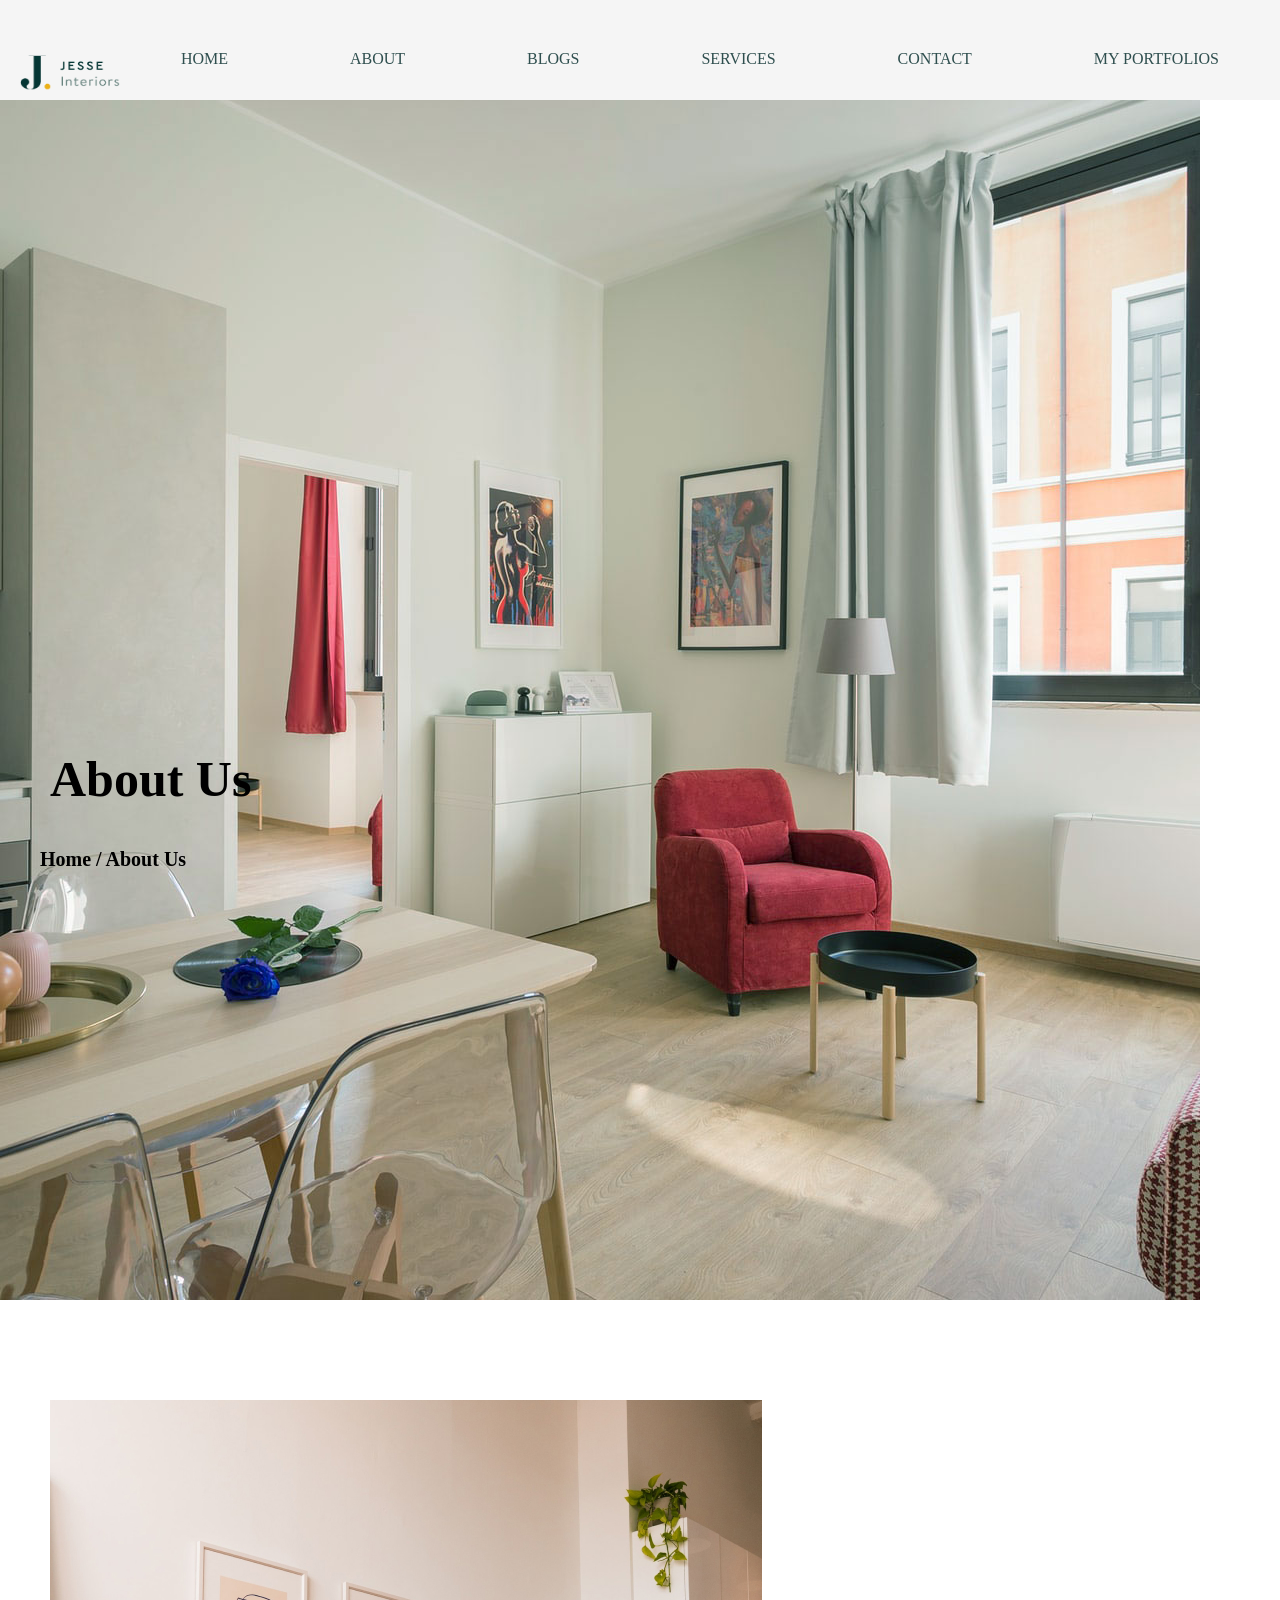
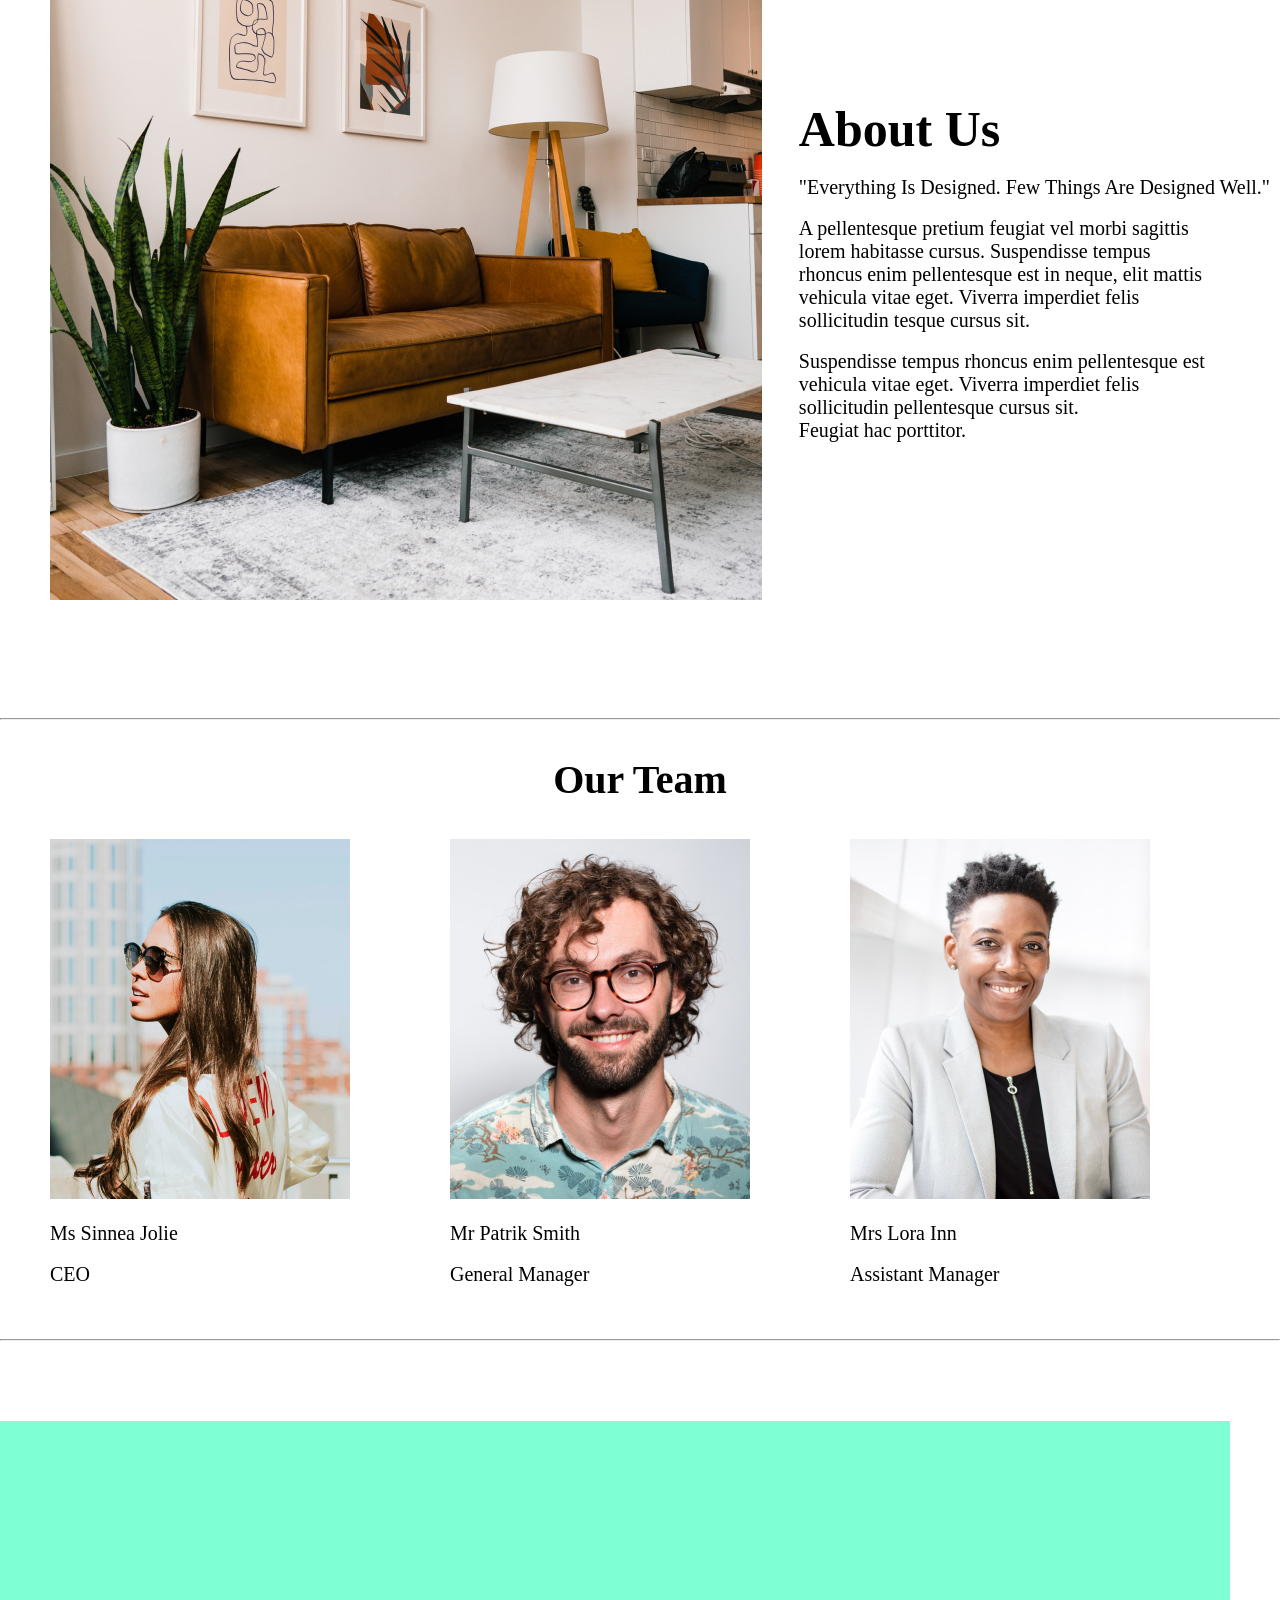
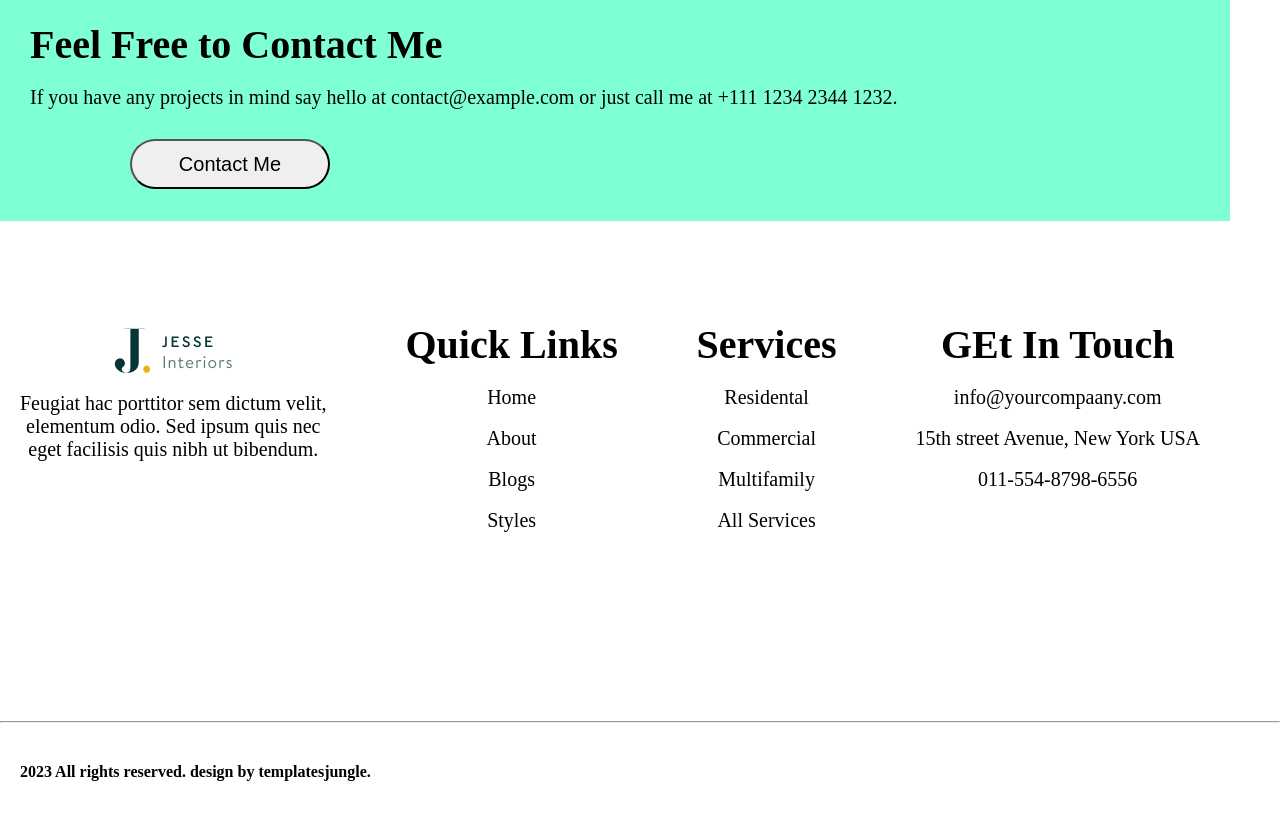
<file: About.html>
<!DOCTYPE html>
<html lang="en">
  <head>
    <meta charset="UTF-8" />
    <meta name="viewport" content="width=device-width, initial-scale=1.0" />
    <title>About</title>
    <link rel="stylesheet" href="styles.css" />
  </head>
  <body>
    <header>
      <div class="content1">
        <img src="./images/interior-logo.png" alt="" />
        <ul>
          <li><a href="Home.html">HOME</a></li>
          <li><a href="About.html">ABOUT</a></li>
          <li><a href="Blogs.html">BLOGS</a></li>
          <li><a href="services.html">SERVICES</a></li>
          <li><a href="contact.html">CONTACT</a></li>
          <li><a href="Home.html">MY PORTFOLIOS</a></li>
        </ul>
      </div>
    </header>
    <section>
      <div class="content5">
        <h1>About Us</h1>
        <h4>Home / About Us</h4>
      </div>
      <div class="content6">
        <img src="./images/about 2.jpg" alt="" />
        <ul>
          <h2>About Us</h2>
          <br />
          <li>"Everything Is Designed. Few Things Are Designed Well."</li>
          <br />
          <li>
            A pellentesque pretium feugiat vel morbi sagittis <br />lorem
            habitasse cursus. Suspendisse tempus <br />
            rhoncus enim pellentesque est in neque, elit mattis <br />
            vehicula vitae eget. Viverra imperdiet felis <br />
            sollicitudin tesque cursus sit.
          </li>
          <br />

          <li>
            Suspendisse tempus rhoncus enim pellentesque est <br />
            vehicula vitae eget. Viverra imperdiet felis <br />
            sollicitudin pellentesque cursus sit. <br />
            Feugiat hac porttitor.
          </li>
        </ul>
      </div>
      <br />
      <hr />
      <br />
      <br />
      <h1 class="head1">Our Team</h1>
      <br /><br />
      <div class="content7">
        <ul>
          <li><img src="./images/team-member1.jpg" alt="" /></li>
          <br />
          <li>Ms Sinnea Jolie</li>
          <br />
          <li>CEO</li>
          <br />
        </ul>
        <ul>
          <li><img src="./images/team-member2.jpg" alt="" /></li>
          <br />
          <li>Mr Patrik Smith</li>
          <br />
          <li>General Manager</li>
          <br />
        </ul>
        <ul>
          <li><img src="./images/team-member3.jpg" alt="" /></li>
          <br />
          <li>Mrs Lora Inn</li>
          <br />
          <li>Assistant Manager</li>
          <br />
        </ul>
      </div>
      <hr />
      <div class="content8">
        <h1>Feel Free to Contact Me</h1>
        <br />
        <p>
          If you have any projects in mind say hello at contact@example.com or
          just call me at +111 1234 2344 1232.
        </p>
        <button>
          <a href="https://demo.templatesjungle.com/jesse/about.html#"
            >Contact Me</a
          >
        </button>
      </div>
    </section>

    <footer>
      <div class="content4">
        <ul>
          <li><img src="./images/interior-logo.png" alt="" /></li>
          <li>
            <p>
              Feugiat hac porttitor sem dictum velit,<br />
              elementum odio. Sed ipsum quis nec <br />
              eget facilisis quis nibh ut bibendum.
            </p>
          </li>
        </ul>
        <ul>
          <h2>Quick Links</h2>
          <br />
          <li><a href="Home.html">Home</a></li>
          <br />
          <li><a href="About.html">About</a></li>
          <br />
          <li><a href="Blogs.html">Blogs</a></li>
          <br />
          <li><a href="Home.html">Styles</a></li>
          <br />
        </ul>
        <ul>
          <h2>Services</h2>
          <br />
          <li><a href="Home.html">Residental</a></li>
          <br />
          <li><a href="Home.html">Commercial</a></li>
          <br />
          <li><a href="Home.html">Multifamily</a></li>
          <br />
          <li><a href="Home.html">All Services</a></li>
          <br />
        </ul>
        <ul>
          <h2>GEt In Touch</h2>
          <br />
          <li>info@yourcompaany.com</li>
          <br />
          <li>15th street Avenue, New York USA</li>
          <br />
          <li>011-554-8798-6556</li>
          <br />
        </ul>
      </div>
      <hr />
      <h4>2023 All rights reserved. design by templatesjungle.</h4>
    </footer>
  </body>
</html>
</file>
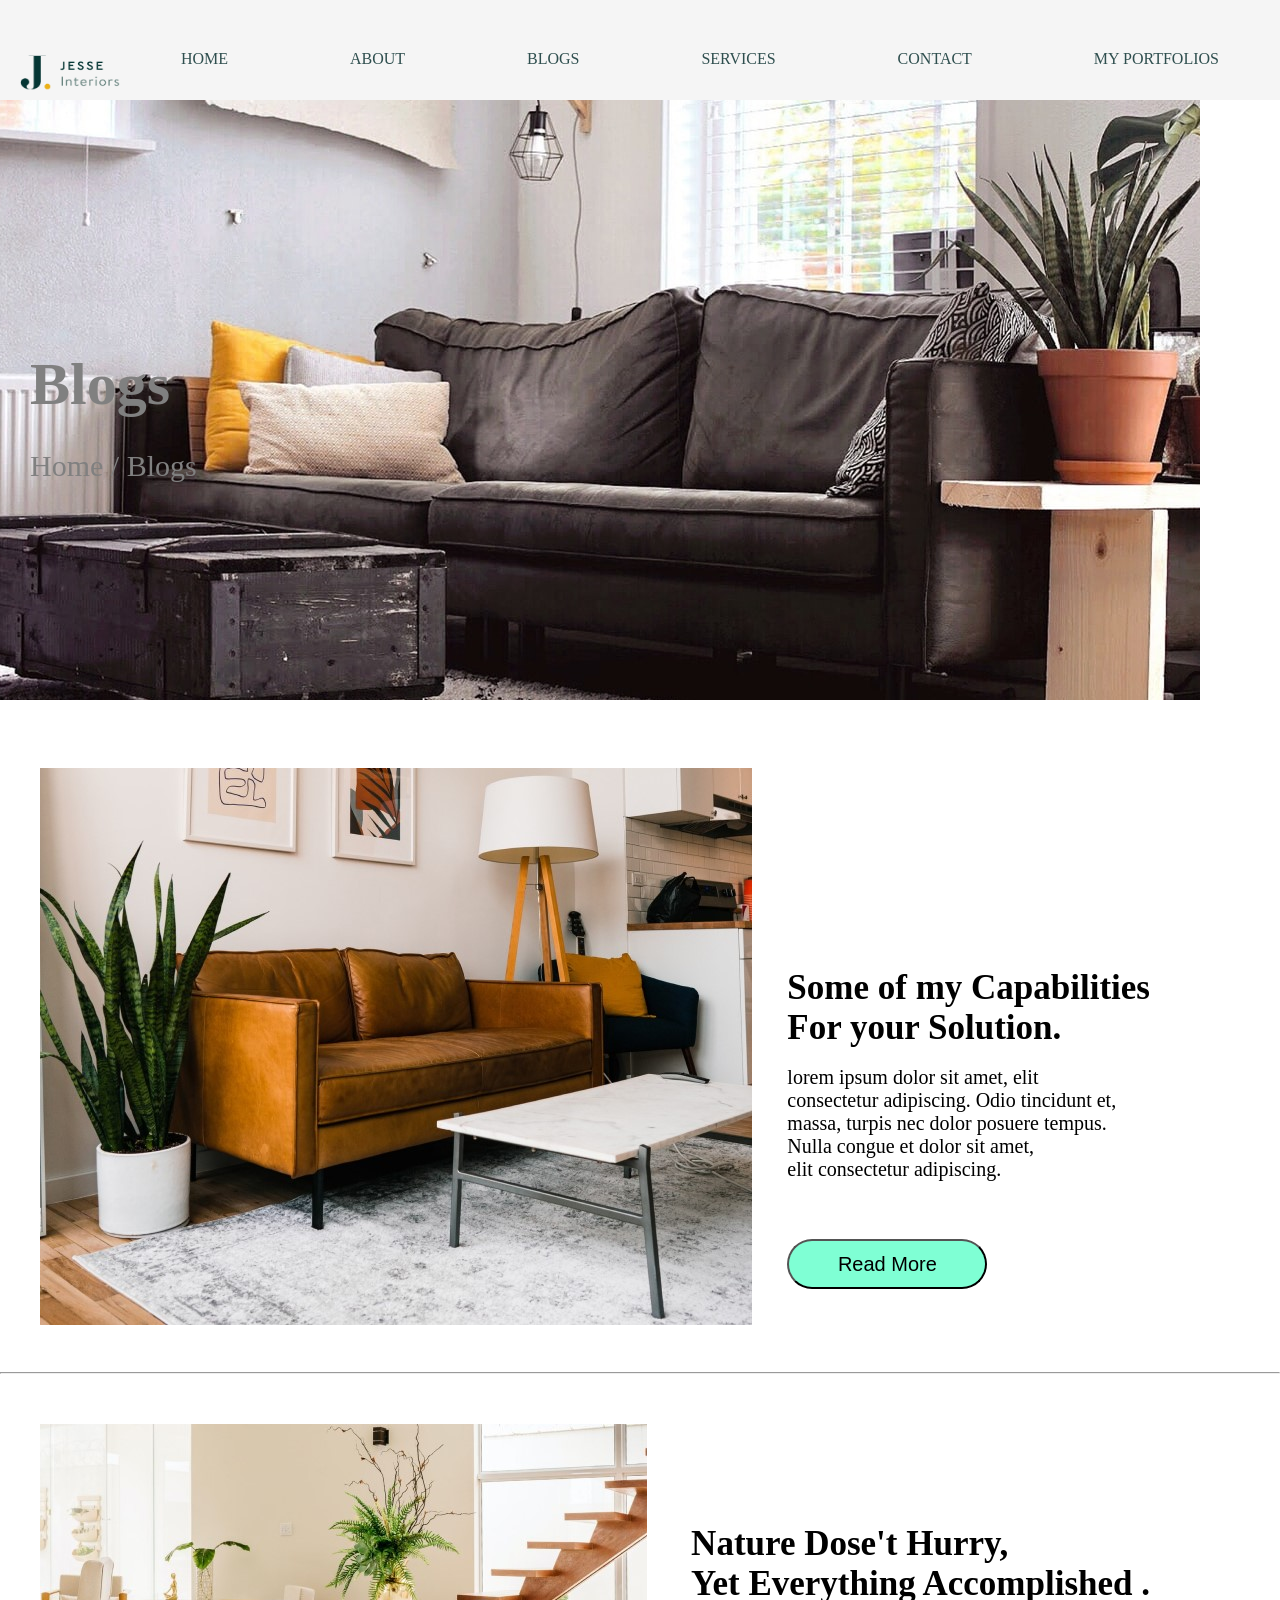
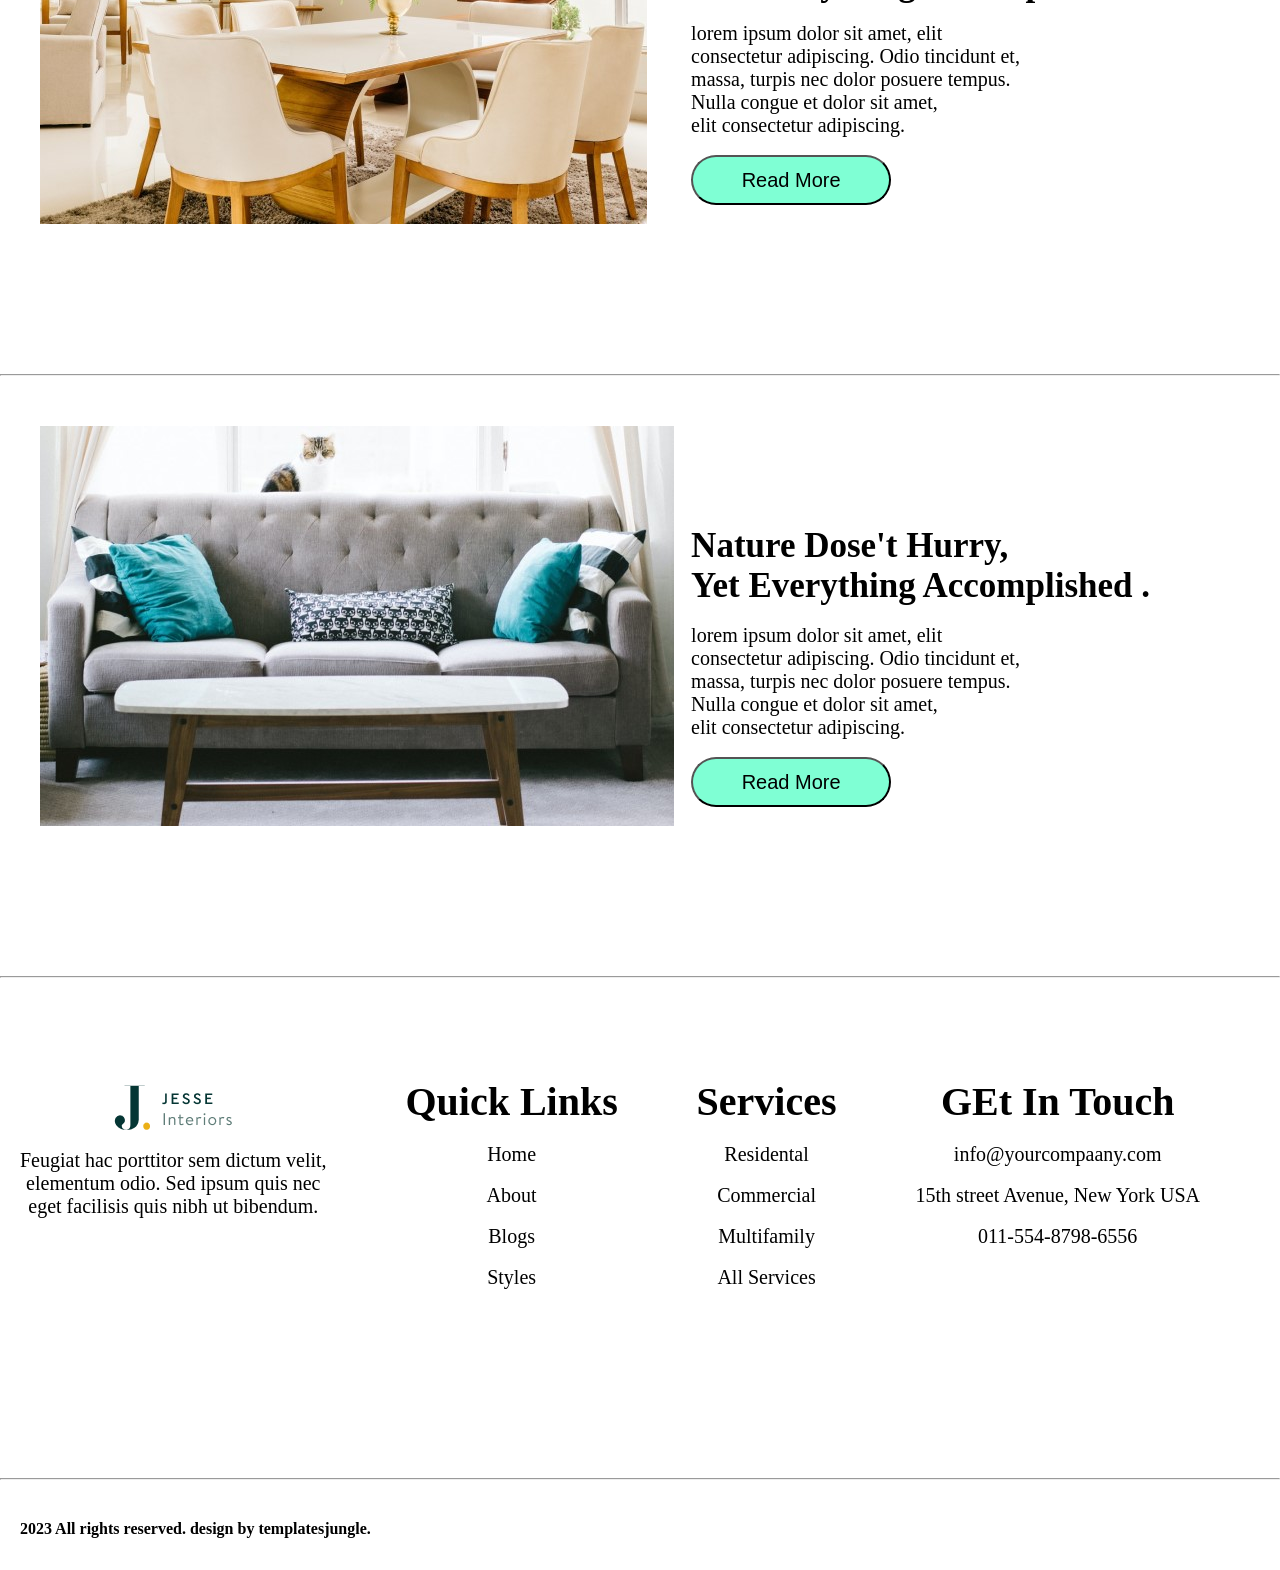
<file: Blogs.html>
<!DOCTYPE html>
<html lang="en">
  <head>
    <meta charset="UTF-8" />
    <meta name="viewport" content="width=device-width, initial-scale=1.0" />
    <title>JESSES INTERIORS</title>
    <link rel="stylesheet" href="styles.css" />
  </head>
  <body>
    <header>
      <div class="content1">
        <img src="./images/interior-logo.png" alt="" />
        <ul>
          <li><a href="Home.html">HOME</a></li>
          <li><a href="About.html">ABOUT</a></li>
          <li><a href="Blogs.html">BLOGS</a></li>
          <li><a href="services.html">SERVICES</a></li>
          <li><a href="contact.html">CONTACT</a></li>
          <li><a href="Home.html">MY PORTFOLIOS</a></li>
        </ul>
      </div>
    </header>
    <section>
      <div class="class1">
        <h1>Blogs</h1>
        <p>Home / Blogs</p>
      </div>
      <br />
      <div class="class2">
        <img src="./images/blog@1.jpg" alt="" />
        <ul>
          <h1>
            <a href=""
              >Some of my Capabilities <br />
              For your Solution.</a
            >
          </h1>
          <br />
          <li>
            lorem ipsum dolor sit amet, elit <br />
            consectetur adipiscing. Odio tincidunt et, <br />
            massa, turpis nec dolor posuere tempus. <br />
            Nulla congue et dolor sit amet,<br />
            elit consectetur adipiscing.
          </li>
          <br />
          <li>
            <button><a href="">Read More</a></button>
          </li>
        </ul>
      </div>
      <br /><br />
      <br />
      <hr />
      <div class="class3">
        <img src="./images/blog@ 2.jpg" alt="" />
        <ul>
          <h1>
            <a href=""
              >Nature Dose't Hurry, <br />Yet Everything Accomplished .</a
            >
          </h1>
          <br />
          <li>
            lorem ipsum dolor sit amet, elit <br />
            consectetur adipiscing. Odio tincidunt et, <br />
            massa, turpis nec dolor posuere tempus. <br />
            Nulla congue et dolor sit amet,<br />
            elit consectetur adipiscing.
          </li>
          <br />
          <li>
            <button><a href="">Read More</a></button>
          </li>
        </ul>
      </div>
      <hr />
      <div class="class4">
        <img src="./images/blog@3.jpg" alt="" />
        <ul>
          <h1>
            <a href=""
              >Nature Dose't Hurry, <br />Yet Everything Accomplished .</a
            >
          </h1>
          <br />
          <li>
            lorem ipsum dolor sit amet, elit <br />
            consectetur adipiscing. Odio tincidunt et, <br />
            massa, turpis nec dolor posuere tempus. <br />
            Nulla congue et dolor sit amet,<br />
            elit consectetur adipiscing.
          </li>
          <br />
          <li>
            <button><a href="">Read More</a></button>
          </li>
        </ul>
      </div>
    </section>
    <hr />

    <footer>
      <div class="content4">
        <ul>
          <li><img src="./images/interior-logo.png" alt="" /></li>
          <li>
            <p>
              Feugiat hac porttitor sem dictum velit,<br />
              elementum odio. Sed ipsum quis nec <br />
              eget facilisis quis nibh ut bibendum.
            </p>
          </li>
        </ul>
        <ul>
          <h2>Quick Links</h2>
          <br />
          <li><a href="Home.html">Home</a></li>
          <br />
          <li><a href="About.html">About</a></li>
          <br />
          <li><a href="Blogs.html">Blogs</a></li>
          <br />
          <li><a href="Home.html">Styles</a></li>
          <br />
        </ul>
        <ul>
          <h2>Services</h2>
          <br />
          <li><a href="Home.html">Residental</a></li>
          <br />
          <li><a href="Home.html">Commercial</a></li>
          <br />
          <li><a href="Home.html">Multifamily</a></li>
          <br />
          <li><a href="Home.html">All Services</a></li>
          <br />
        </ul>
        <ul>
          <h2>GEt In Touch</h2>
          <br />
          <li>info@yourcompaany.com</li>
          <br />
          <li>15th street Avenue, New York USA</li>
          <br />
          <li>011-554-8798-6556</li>
          <br />
        </ul>
      </div>
      <hr />
      <h4>2023 All rights reserved. design by templatesjungle.</h4>
    </footer>
  </body>
</html>
</file>
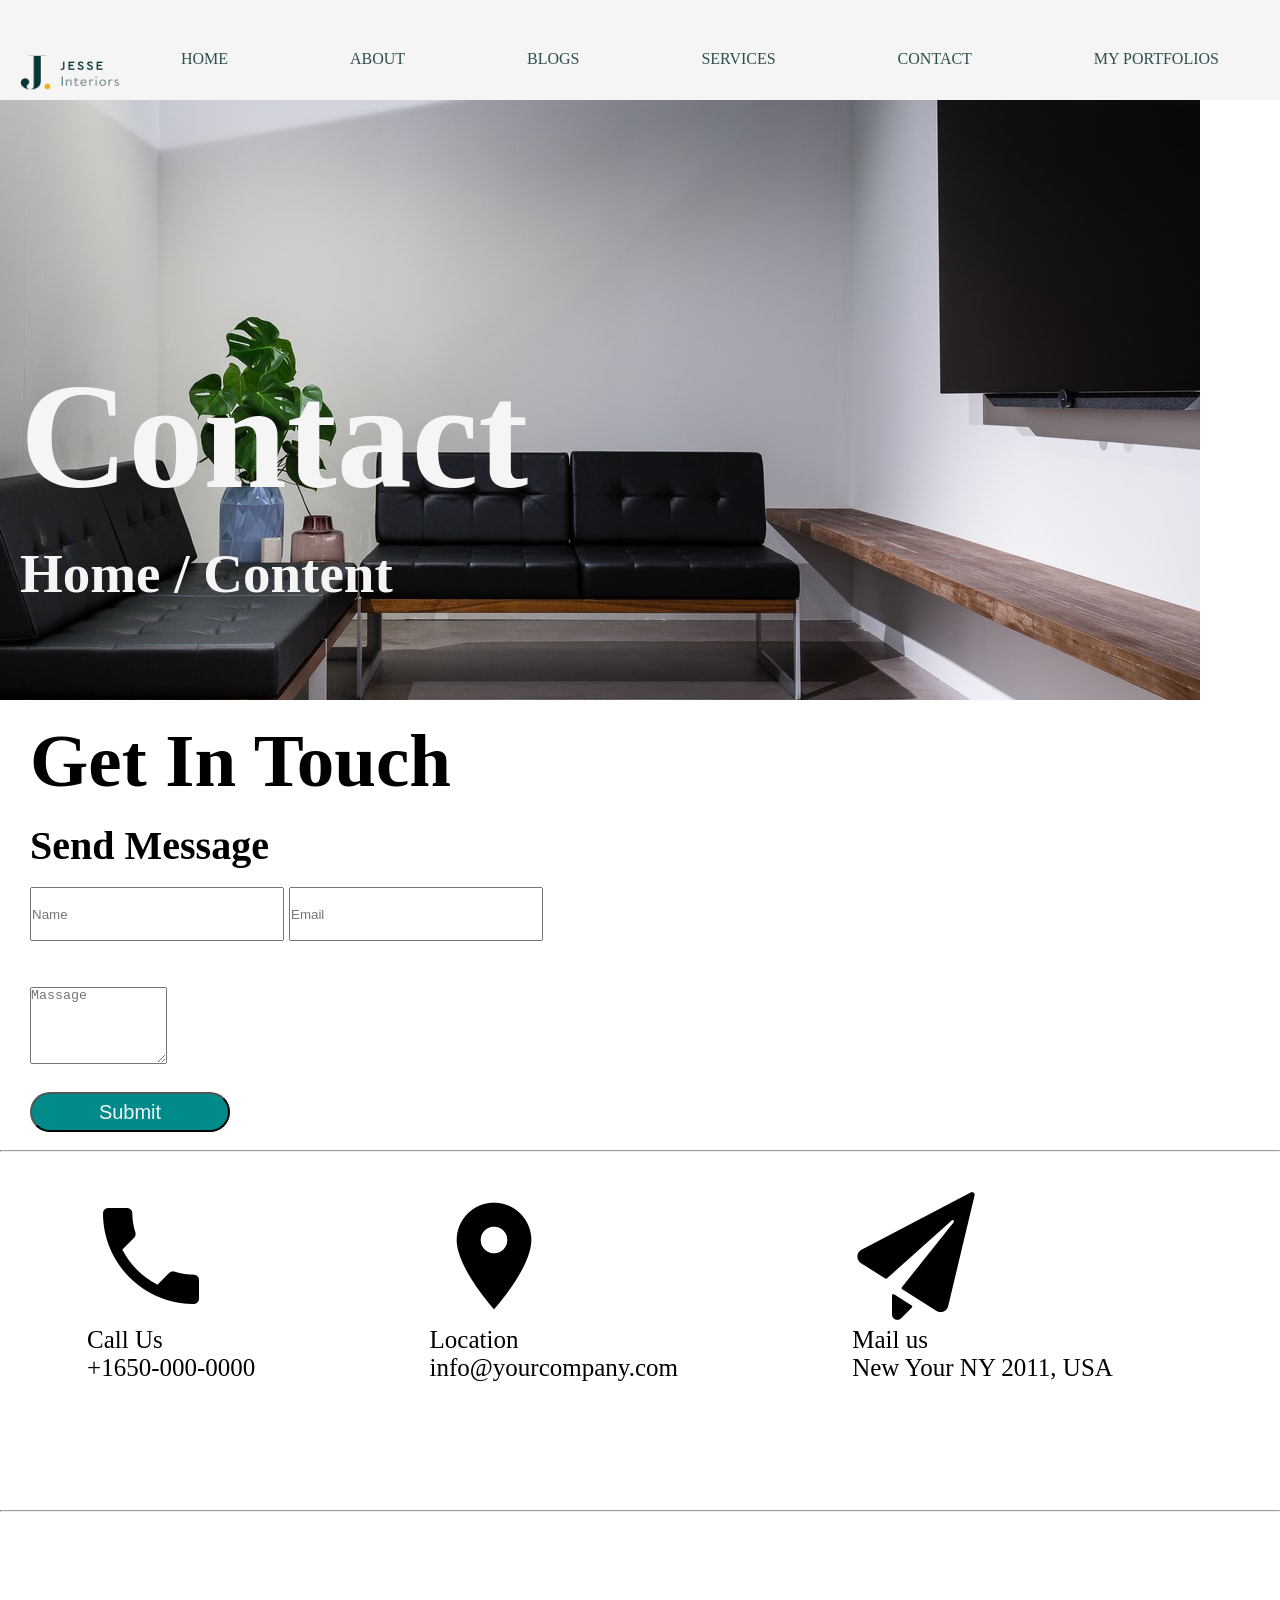
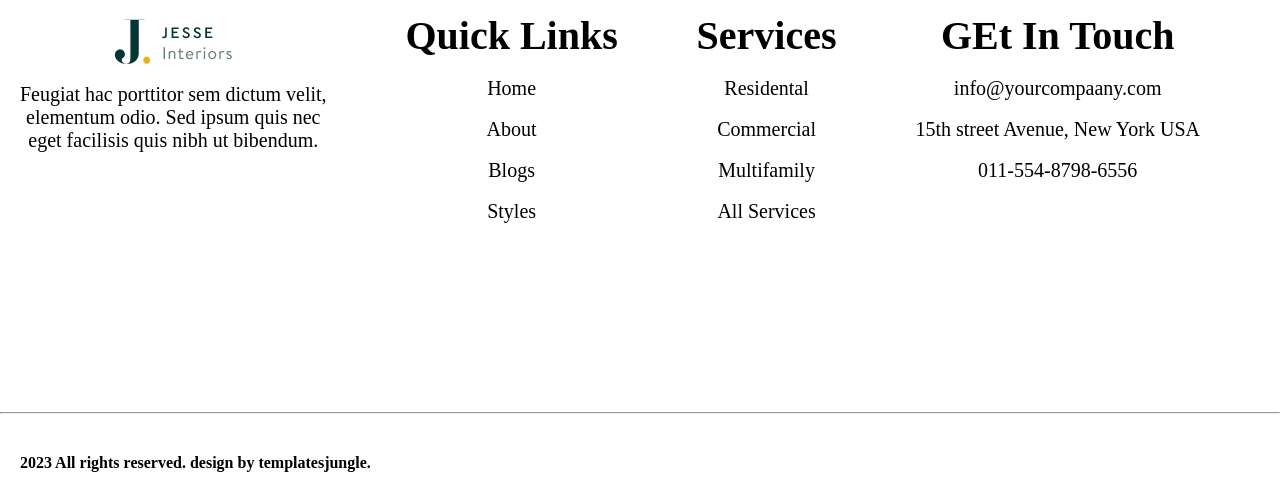
<file: Contact.html>
<!DOCTYPE html>
<html lang="en">
  <head>
    <meta charset="UTF-8" />
    <meta name="viewport" content="width=device-width, initial-scale=1.0" />
    <title>JESSES INTERIORS</title>
    <link rel="stylesheet" href="styles.css" />
  </head>
  <body>
    <header>
      <div class="content1">
        <img src="./images/interior-logo.png" alt="" />
        <ul>
          <li><a href="Home.html">HOME</a></li>
          <li><a href="About.html">ABOUT</a></li>
          <li><a href="Blogs.html">BLOGS</a></li>
          <li><a href="services.html">SERVICES</a></li>
          <li><a href="contact.html">CONTACT</a></li>
          <li><a href="Home.html">MY PORTFOLIOS</a></li>
        </ul>
      </div>
    </header>
    <section>
      <div class="contact">
        <h1>Contact</h1>

        <h4>Home / Content</h4>
      </div>
      <br />
      <div class="contact1">
        <h1>Get In Touch</h1>
        <br />
        <h3>Send Message</h3>
        <br />
        <form action="get">
          <input type="text" name="Name" placeholder="Name" />
          <input type="email" placeholder="Email" /><br /><br />
          <br />

          <textarea
            name="Massage"
            id=""
            cols="15"
            rows="5"
            placeholder="Massage"
          ></textarea>
          <br />
          <br />

          <button><a href="">Submit</a></button>
        </form>
      </div>
      <br />
      <hr />
      <div class="contact2">
        <ul>
          <li><img src="./images/call contact.png" alt="" /></li>
          <li>Call Us</li>
          <li>+1650-000-0000</li>
        </ul>
        <ul>
          <li><img src="./images/location contact.png" alt="" /></li>
          <li>Location</li>
          <li>info@yourcompany.com</li>
        </ul>
        <ul>
          <li><img src="./images/mail contact.png" alt="" /></li>
          <li>Mail us</li>
          <li>New Your NY 2011, USA</li>
        </ul>
      </div>
    </section>
    <br />
    <hr />

    <footer>
      <div class="content4">
        <ul>
          <li><img src="./images/interior-logo.png" alt="" /></li>
          <li>
            <p>
              Feugiat hac porttitor sem dictum velit,<br />
              elementum odio. Sed ipsum quis nec <br />
              eget facilisis quis nibh ut bibendum.
            </p>
          </li>
        </ul>
        <ul>
          <h2>Quick Links</h2>
          <br />
          <li><a href="Home.html">Home</a></li>
          <br />
          <li><a href="About.html">About</a></li>
          <br />
          <li><a href="Blogs.html">Blogs</a></li>
          <br />
          <li><a href="Home.html">Styles</a></li>
          <br />
        </ul>
        <ul>
          <h2>Services</h2>
          <br />
          <li><a href="Home.html">Residental</a></li>
          <br />
          <li><a href="Home.html">Commercial</a></li>
          <br />
          <li><a href="Home.html">Multifamily</a></li>
          <br />
          <li><a href="Home.html">All Services</a></li>
          <br />
        </ul>
        <ul>
          <h2>GEt In Touch</h2>
          <br />
          <li>info@yourcompaany.com</li>
          <br />
          <li>15th street Avenue, New York USA</li>
          <br />
          <li>011-554-8798-6556</li>
          <br />
        </ul>
      </div>
      <hr />
      <h4>2023 All rights reserved. design by templatesjungle.</h4>
    </footer>
  </body>
</html>
</file>
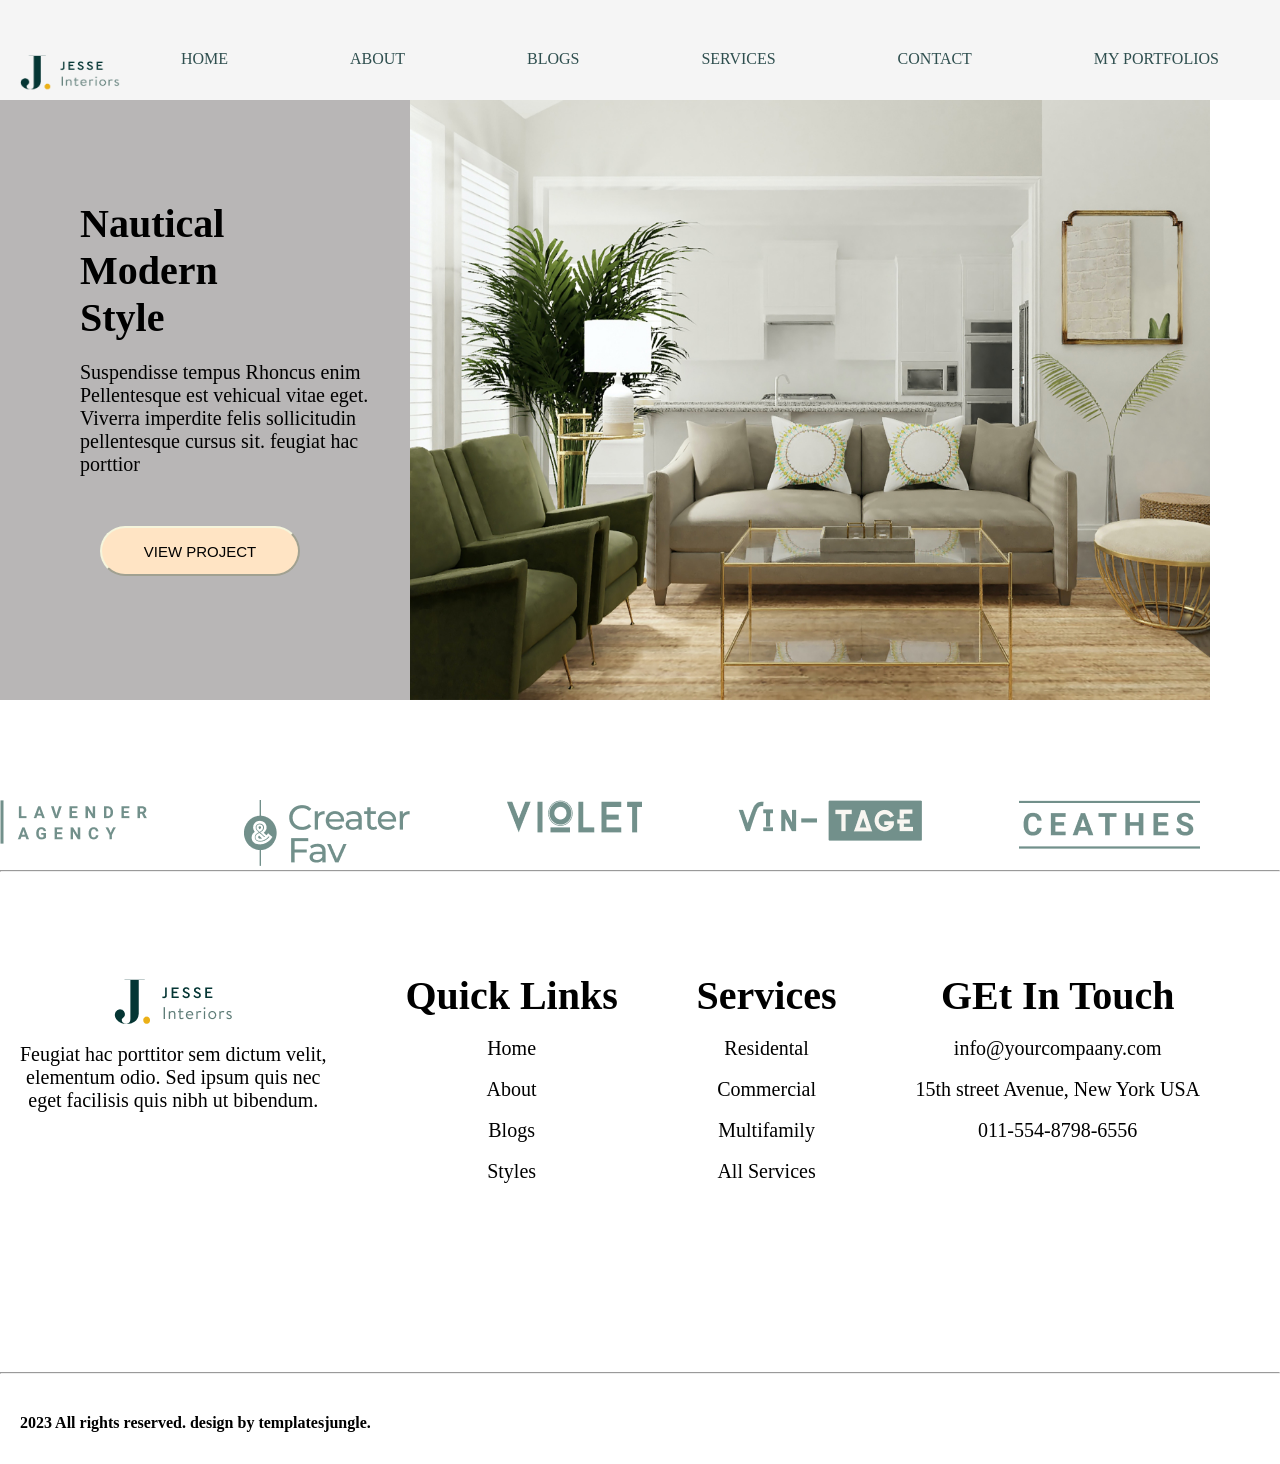
<file: Home.html>
<!DOCTYPE html>
<html lang="en">
  <head>
    <meta charset="UTF-8" />
    <meta name="viewport" content="width=device-width, initial-scale=1.0" />
    <title>JESSES INTERIORS</title>
    <link rel="stylesheet" href="styles.css" />
  </head>
  <body>
    <header>
      <div class="content1">
        <img src="./images/interior-logo.png" alt="" />
        <ul>
          <li><a href="Home.html">HOME</a></li>
          <li><a href="About.html">ABOUT</a></li>
          <li><a href="Blogs.html">BLOGS</a></li>
          <li><a href="services.html">SERVICES</a></li>
          <li><a href="contact.html">CONTACT</a></li>
          <li><a href="Home.html">MY PORTFOLIOS</a></li>
        </ul>
      </div>
    </header>
    <div class="content2">
      <img src="./images/background interior.jpg" alt="" />
      <h1>
        Nautical <br />
        Modern <br />Style
      </h1>
      <p>
        Suspendisse tempus Rhoncus enim <br />
        Pellentesque est vehicual vitae eget. <br />
        Viverra imperdite felis sollicitudin <br />pellentesque cursus sit.
        feugiat hac <br />
        porttior
      </p>
      <button>
        <a href="#"
          >VIEW PROJECT</a
        >
      </button>
    </div>
    <div class="content3">
      <a href=""><img src="./images/brand1.png" alt="" /></a>
      <a href=""><img src="./images/brand2.png" alt="" /></a>
      <a href=""><img src="./images/brand3.png" alt="" /></a>
      <a href=""><img src="./images/brand4.png" alt="" /></a>
      <a href=""><img src="./images/brand5.png" alt="" /></a>
    </div>
    <hr />
    <footer>
      <div class="content4">
        <ul>
          <li><img src="./images/interior-logo.png" alt="" /></li>
          <li>
            <p>
              Feugiat hac porttitor sem dictum velit,<br />
              elementum odio. Sed ipsum quis nec <br />
              eget facilisis quis nibh ut bibendum.
            </p>
          </li>
        </ul>
        <ul>
          <h2>Quick Links</h2>
          <br />
          <li><a href="Home.html">Home</a></li>
          <br />
          <li><a href="About.html">About</a></li>
          <br />
          <li><a href="Blogs.html">Blogs</a></li>
          <br />
          <li><a href="Home.html">Styles</a></li>
          <br />
        </ul>
        <ul>
          <h2>Services</h2>
          <br />
          <li><a href="Home.html">Residental</a></li>
          <br />
          <li><a href="Home.html">Commercial</a></li>
          <br />
          <li><a href="Home.html">Multifamily</a></li>
          <br />
          <li><a href="Home.html">All Services</a></li>
          <br />
        </ul>
        <ul>
          <h2>GEt In Touch</h2>
          <br />
          <li>info@yourcompaany.com</li>
          <br />
          <li>15th street Avenue, New York USA</li>
          <br />
          <li>011-554-8798-6556</li>
          <br />
        </ul>
      </div>
      <hr />
      <h4>2023 All rights reserved. design by templatesjungle.</h4>
    </footer>
  </body>
</html>
</file>
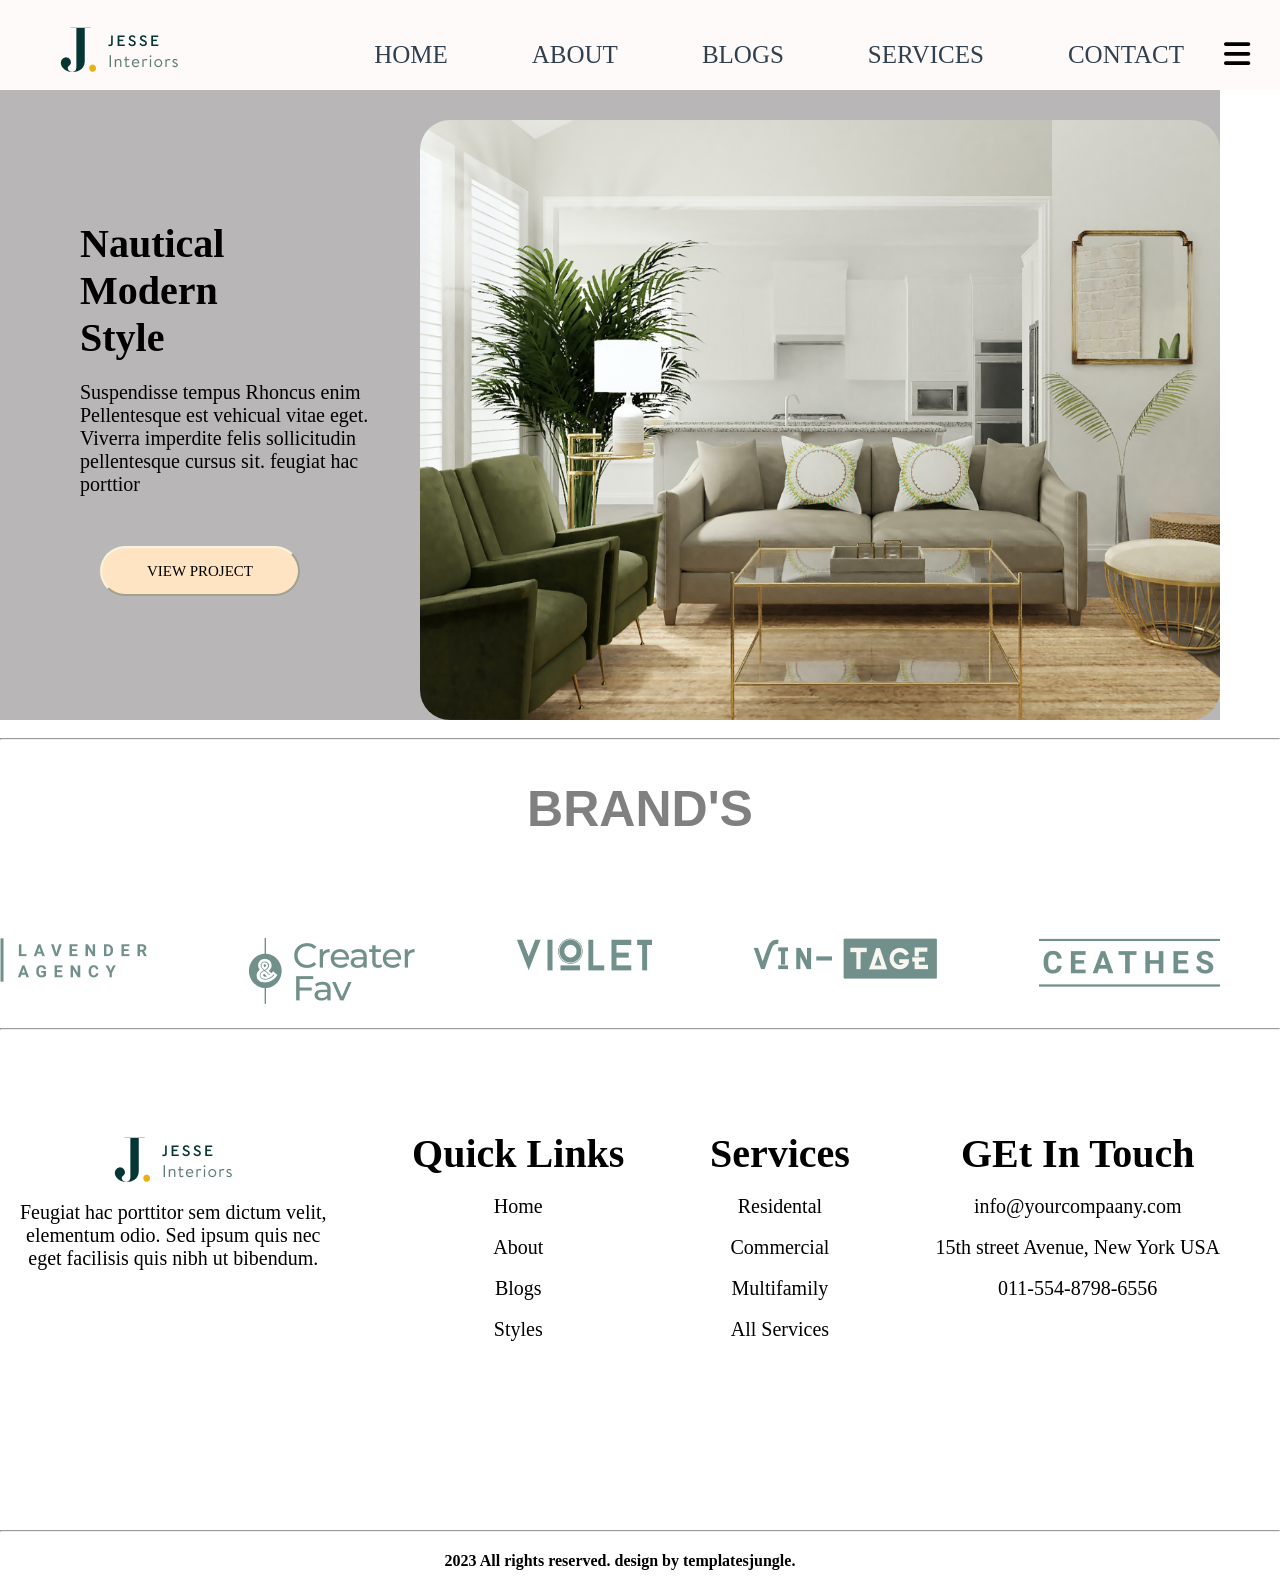
<file: Home1.html>
<!DOCTYPE html>
<html lang="en">
<head>
    <meta charset="UTF-8">
    <meta name="viewport" content="width=device-width, initial-scale=1.0">
    <title>Personal Blog</title>
    <link rel="stylesheet" href="style2.css">
    <link rel="stylesheet" href="https://cdnjs.cloudflare.com/ajax/libs/font-awesome/6.5.2/css/all.min.css" 
    integrity="sha512-SnH5WK+bZxgPHs44uWIX+LLJAJ9/2PkPKZ5QiAj6Ta86w+fsb2TkcmfRyVX3pBnMFcV7oQPJkl9QevSCWr3W6A=="
     crossorigin="anonymous" 
    referrerpolicy="no-referrer" />
</head>
<body>
    <nav><input type="checkbox" id="check">
        <label for="check"  class="cheackbtn"><i class="fas fa-bars"></i></label>
        
            <a href=""><img src="./images/interior-logo.png" alt="" /></a>
            <ul>
              <li><a href="Home1.html">HOME</a></li>
              <li><a href="About.html">ABOUT</a></li>
              <li><a href="Blogs.html">BLOGS</a></li>
              <li><a href="services.html">SERVICES</a></li>
              <li><a href="contact.html">CONTACT</a></li>
              
            </ul>
          
    </nav>
    
    <div class="content2">
        <img src="./images/background interior.jpg" alt="" />
        <h1>
          Nautical <br />
          Modern <br />Style
        </h1>
        <p>
          Suspendisse tempus Rhoncus enim <br />
          Pellentesque est vehicual vitae eget. <br />
          Viverra imperdite felis sollicitudin <br />pellentesque cursus sit.
          feugiat hac <br />
          porttior
        </p>
        <button>
          <a href=""
            >VIEW PROJECT</a
          >
        </button>
      </div>
      <br>
      <hr>
      <a href=""><h2 class="h2">BRAND'S</h2></a>
      <div class="content3">
        
        <a href=""><img src="./images/brand1.png" alt="" /></a>
        <a href=""><img src="./images/brand2.png" alt="" /></a>
        <a href=""><img src="./images/brand3.png" alt="" /></a>
        <a href=""><img src="./images/brand4.png" alt="" /></a>
        <a href=""><img src="./images/brand5.png" alt="" /></a>
      </div>
      <hr>
      <footer>
        <div class="content4">
          <ul>
            <li><img src="./images/interior-logo.png" alt="" /></li>
            <li>
              <p>
                Feugiat hac porttitor sem dictum velit,<br />
                elementum odio. Sed ipsum quis nec <br />
                eget facilisis quis nibh ut bibendum.
              </p>
            </li>
          </ul>
          <ul>
            <h2>Quick Links</h2>
            <br />
            <li><a href="Home.html">Home</a></li>
            <br />
            <li><a href="About.html">About</a></li>
            <br />
            <li><a href="Blogs.html">Blogs</a></li>
            <br />
            <li><a href="Home.html">Styles</a></li>
            <br />
          </ul>
          <ul>
            <h2>Services</h2>
            <br />
            <li><a href="Home.html">Residental</a></li>
            <br />
            <li><a href="Home.html">Commercial</a></li>
            <br />
            <li><a href="Home.html">Multifamily</a></li>
            <br />
            <li><a href="Home.html">All Services</a></li>
            <br />
          </ul>
          <ul>
            <h2>GEt In Touch</h2>
            <br />
            <li>info@yourcompaany.com</li>
            <br />
            <li>15th street Avenue, New York USA</li>
            <br />
            <li>011-554-8798-6556</li>
            <br />
          </ul>
        </div>
        <hr />
        <h4>2023 All rights reserved. design by templatesjungle.</h4>
      </footer>
</body>
</html>
</file>
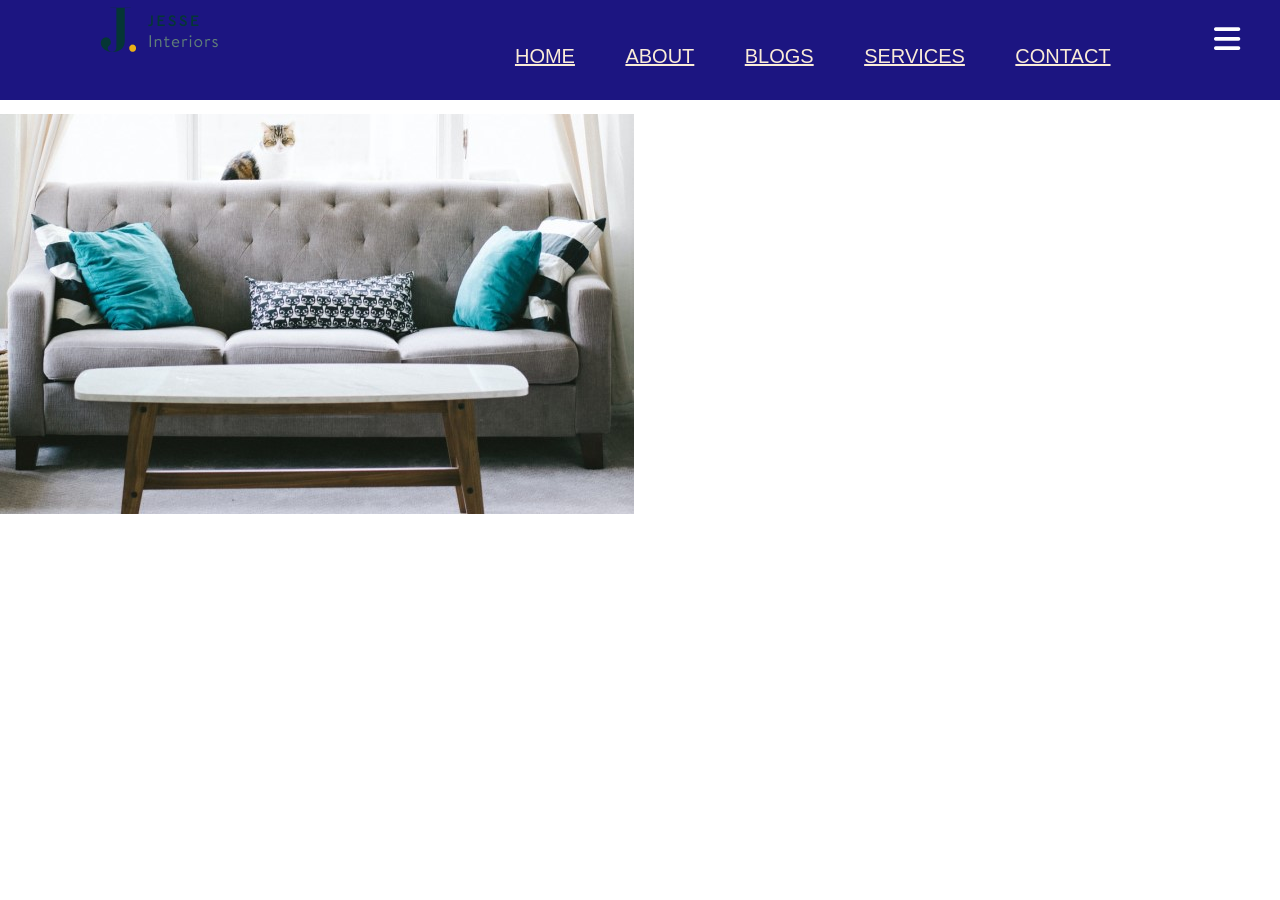
<file: nav.html>
<!DOCTYPE html>
<html lang="en">
<head>
    <meta charset="UTF-8">
    <meta name="viewport" content="width=device-width, initial-scale=1.0">
    <title>Document</title>
    <link rel="stylesheet" href="style1.css">
    <link rel="stylesheet" href="https://cdnjs.cloudflare.com/ajax/libs/font-awesome/6.5.2/css/all.min.css" 
    integrity="sha512-SnH5WK+bZxgPHs44uWIX+LLJAJ9/2PkPKZ5QiAj6Ta86w+fsb2TkcmfRyVX3pBnMFcV7oQPJkl9QevSCWr3W6A=="
     crossorigin="anonymous" 
    referrerpolicy="no-referrer" />
</head>
<body>
    <nav >
        <input type="checkbox" id="check">
        <label for="check"  class="cheackbtn"><i class="fas fa-bars"></i></label>
       <label for="" class="logo"><img src="./images/interior-logo.png" alt="" /></label>
            
       <ul class="active">
        <li><a href="Home.html">HOME</a></li>
        <li><a href="About.html">ABOUT</a></li>
        <li><a href="Blogs.html">BLOGS</a></li>
        <li><a href="services.html">SERVICES</a></li>
        <li><a href="contact.html">CONTACT</a></li>
        <li><a href="Home.html"></a></li>
      </ul>
        </div>
    </nav>
    <section>
        <img src="./images/blog@3.jpg" alt="">
    </section>
</body>
</html>
</file>
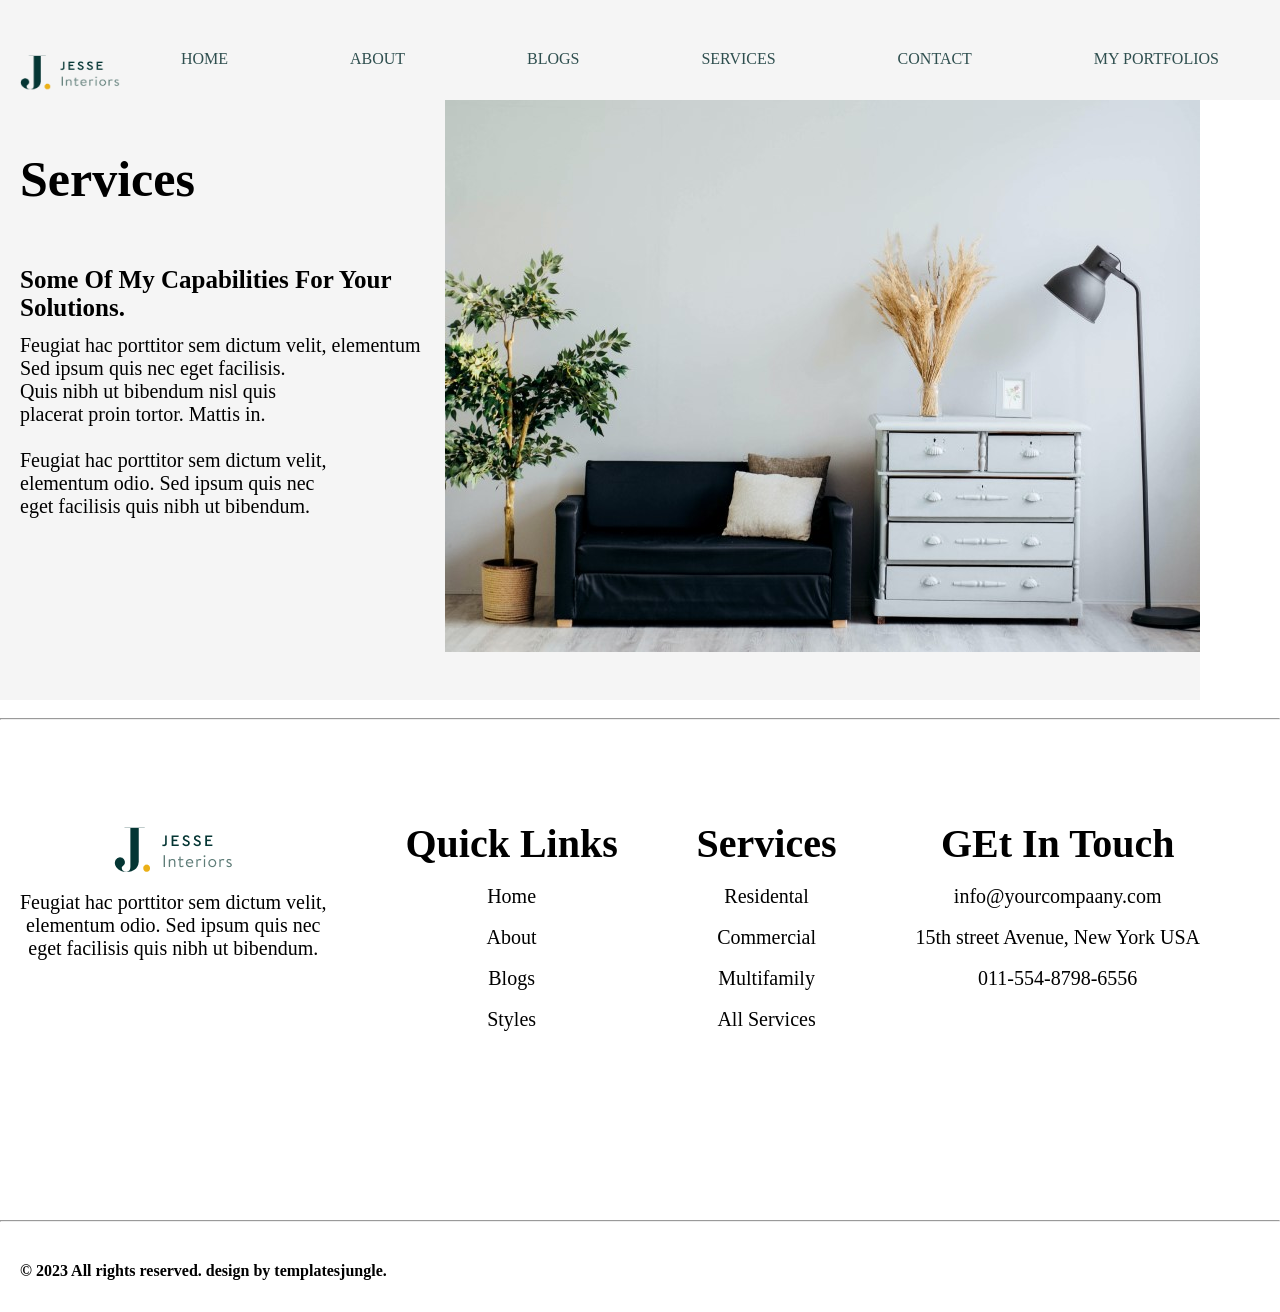
<file: services.html>
<!DOCTYPE html>
<html lang="en">
  <head>
    <meta charset="UTF-8" />
    <meta name="viewport" content="width=device-width, initial-scale=1.0" />
    <title>JESSES INTERIORS</title>
    <link rel="stylesheet" href="styles.css" />
  </head>
  <body>
    <header>
      <div class="content1">
        <img src="./images/interior-logo.png" alt="" />
        <ul>
          <li><a href="Home.html">HOME</a></li>
          <li><a href="About.html">ABOUT</a></li>
          <li><a href="Blogs.html">BLOGS</a></li>
          <li><a href="services.html">SERVICES</a></li>
          <li><a href="contact.html">CONTACT</a></li>
          <li><a href="Home.html">MY PORTFOLIOS</a></li>
        </ul>
      </div>
    </header>
    <section>
      <div class="service1">
        <img src="./images/services@1.jpg" alt="" />
        <h1>Services</h1>
        <br />
        <h4>Some Of My Capabilities For Your Solutions.</h4>
        <br />
        <p>
          Feugiat hac porttitor sem dictum velit, elementum <br />
          Sed ipsum quis nec eget facilisis. <br />
          Quis nibh ut bibendum nisl quis <br />
          placerat proin tortor. Mattis in. <br /><br />

          Feugiat hac porttitor sem dictum velit, <br />
          elementum odio. Sed ipsum quis nec <br />
          eget facilisis quis nibh ut bibendum.
        </p>
      </div>
    </section>
    <br />
    <hr />
    <footer>
      <div class="content4">
        <ul>
          <li><img src="./images/interior-logo.png" alt="" /></li>
          <li>
            <p>
              Feugiat hac porttitor sem dictum velit,<br />
              elementum odio. Sed ipsum quis nec <br />
              eget facilisis quis nibh ut bibendum.
            </p>
          </li>
        </ul>
        <ul>
          <h2>Quick Links</h2>
          <br />
          <li><a href="Home.html">Home</a></li>
          <br />
          <li><a href="About.html">About</a></li>
          <br />
          <li><a href="Blogs.html">Blogs</a></li>
          <br />
          <li><a href="Home.html">Styles</a></li>
          <br />
        </ul>
        <ul>
          <h2>Services</h2>
          <br />
          <li><a href="Home.html">Residental</a></li>
          <br />
          <li><a href="Home.html">Commercial</a></li>
          <br />
          <li><a href="Home.html">Multifamily</a></li>
          <br />
          <li><a href="Home.html">All Services</a></li>
          <br />
        </ul>
        <ul>
          <h2>GEt In Touch</h2>
          <br />
          <li>info@yourcompaany.com</li>
          <br />
          <li>15th street Avenue, New York USA</li>
          <br />
          <li>011-554-8798-6556</li>
          <br />
        </ul>
      </div>
      <hr />
      <h4>© 2023 All rights reserved. design by templatesjungle.</h4>
    </footer>
  </body>
</html>
</file>
<file: styles.css>
* {
    margin: 0;
    padding: 0;
  }
  
  .content1 img {
    width: 100px;
    height: 50px;
    float: left;
    padding-left: 20px;
    padding-top: 50px;
    background-color: whitesmoke;
  }
  
  .content1 ul {
    width: 1250;
    height: 50px;
    display: flex;
    flex-direction: row;
    justify-content: space-around;
    padding-top: 50px;
    background-color: whitesmoke;
  }
  .content1 ul li {
    text-decoration: none;
    list-style: none;
  }
  .content1 ul li a {
    text-decoration: none;
    list-style: none;
    color: darkslategray;
  }
  .content1 ul li a:hover {
    color: rgb(169, 207, 93);
  }
  .content2 {
    width: 1210px;
    height: 600px;
    background-color: rgb(184, 182, 182);
  }
  .content2 img {
    width: 800px;
    height: 600px;
    float: right;
  }
  .content2 h1 {
    padding-left: 80px;
    font-size: 40px;
    padding-top: 100px;
  }
  .content2 p {
    padding-left: 80px;
    padding-top: 20px;
    font-size: 20px;
    color: black;
  }
  .content2 button {
    width: 200px;
    height: 50px;
    margin-left: 100px;
    margin-top: 50px;
    background-color: bisque;
    border-radius: 50px;
    border-color: beige;
  }
  .content2 button a {
    text-decoration: none;
    color: black;
    font-size: 15px;
  }
  .content3 {
    width: 1200px;
    padding-top: 100px;
    display: flex;
    flex-direction: row;
    justify-content: space-between;
  }
  .content4 {
    width: 1200px;
    height: 400px;
  }
  .content4 {
    display: flex;
    flex-direction: row;
    justify-content: space-between;
    padding-top: 100px;
  }
  .content4 h2 {
    font-size: 40px;
  }
  .content4 ul {
    padding-left: 20px;
  
    text-align: center;
  }
  .content4 ul li {
    text-decoration: none;
    list-style: none;
    font-size: 20px;
  }
  .content4 ul li a {
    text-decoration: none;
    color: black;
    padding-top: 50px;
  }
  h4 {
    width: 1200px;
    height: 50px;
    padding-left: 20px;
    padding-top: 40px;
  }
  .content5 {
    box-sizing: border-box;
    width: 1200px;
    height: 1200px;
    background: url(./images/about\ background\ 1.jpg);
    background-position: center;
  }
  .content5 h1 {
    font-size: 50px;
    padding-top: 650px;
    padding-left: 50px;
  }
  .content5 h4 {
    font-size: 20px;
    padding-left: 40px;
  }
  .content6 {
    width: 1300px;
    height: 1000px;
  }
  .content6 img {
    padding-left: 50px;
    padding-top: 100px;
  }
  .content6 ul {
    float: right;
    padding-top: 400px;
    padding-right: 30px;
  }
  .content6 ul h2 {
    font-size: 50px;
  }
  .content6 ul li {
    text-decoration: none;
    list-style: none;
    font-size: 20px;
  }
  .content7 {
    width: 1200px;
    height: 500px;
    display: flex;
    flex-direction: row;
    justify-content: space-around;
  }
  .content7 ul li {
    text-decoration: none;
    list-style: none;
    font-size: 20px;
  }
  .head1 {
    text-align: center;
    font-size: 40px;
  }
  .content8 {
    width: 1200px;
    height: 200px;
    background-color: aquamarine;
    margin-top: 80px;
    padding-top: 200px;
    padding-left: 30px;
  }
  .content8 h1 {
    font-size: 40px;
  }
  .content8 p {
    font-size: 20px;
  }
  .content8 button {
    width: 200px;
    height: 50px;
    margin-top: 30px;
    margin-left: 100px;
    border-radius: 100px;
  }
  .content8 button a {
    text-decoration: none;
    font-size: 20px;
    color: black;
  }
  .class1 {
    width: 1200px;
    height: 600px;
    background-image: url(./images/blog\ background.jpg);
    background-position: center;
  }
  .class1 h1 {
    padding-left: 30px;
    padding-top: 250px;
    font-size: 60px;
    color: gray;
  }
  .class1 p {
    padding-left: 30px;
    padding-top: 30px;
    font-size: 30px;
    color: gray;
  }
  .class2 {
    width: 1200px;
    height: 600px;
  }
  .class2 img {
    margin-left: 40px;
    margin-top: 50px;
  }
  .class2 ul {
    float: right;
    margin-top: 250px;
    margin-right: 50px;
  }
  .class2 ul li {
    list-style: none;
    text-decoration: none;
    color: black;
    font-size: 20px;
  }
  .class2 ul h1 a {
    text-decoration: none;
    font-size: 35px;
    color: black;
  }
  .class2 ul li button {
    width: 200px;
    height: 50px;
    margin-top: 40px;
    border-radius: 100px;
    background-color: aquamarine;
  }
  .class2 ul li button a {
    text-decoration: none;
    font-size: 20px;
    color: black;
  }
  .class3 {
    width: 1200px;
    height: 600px;
  }
  
  .class3 img {
    margin-top: 30px;
    margin-left: 40px;
    margin-top: 50px;
  }
  .class3 ul {
    float: right;
    margin-top: 150px;
    margin-right: 50px;
  }
  .class3 ul li {
    list-style: none;
    text-decoration: none;
    color: black;
    font-size: 20px;
  }
  .class3 ul h1 a {
    text-decoration: none;
    font-size: 35px;
    color: black;
  }
  .class3 ul li button {
    width: 200px;
    height: 50px;
    border-radius: 100px;
    background-color: aquamarine;
  }
  .class3 ul li button a {
    text-decoration: none;
    font-size: 20px;
    color: black;
  }
  .class4 {
    width: 1200px;
    height: 600px;
  }
  
  .class4 img {
    margin-top: 30px;
    margin-left: 40px;
    margin-top: 50px;
  }
  .class4 ul {
    float: right;
    margin-top: 150px;
    margin-right: 50px;
  }
  .class4 ul li {
    list-style: none;
    text-decoration: none;
    color: black;
    font-size: 20px;
  }
  .class4 ul h1 a {
    text-decoration: none;
    font-size: 35px;
    color: black;
  }
  .class4 ul li button {
    width: 200px;
    height: 50px;
    border-radius: 100px;
    background-color: aquamarine;
  }
  .class4 ul li button a {
    text-decoration: none;
    font-size: 20px;
    color: black;
  }
  .service1 {
    width: 1200px;
    height: 600px;
    background-color: whitesmoke;
  }
  .service1 img {
    float: right;
  }
  .service1 h1 {
    font-size: 50px;
    padding-left: 20px;
    padding-top: 50px;
  }
  .service1 h4 {
    font-size: 25px;
    padding-left: 20px;
  }
  .service1 p {
    padding-left: 20px;
    font-size: 20px;
  }
  .contact {
    width: 1200px;
    height: 600px;
    background-position: center;
    background-image: url(./images/contact\ background.jpg);
  }
  .contact h1 {
    font-size: 150px;
    color: whitesmoke;
    padding-left: 20px;
    padding-top: 250px;
  }
  .contact h4 {
    font-size: 55px;
    color: whitesmoke;
    padding-left: 20px;
    padding-top: 20px;
  }
  .contact1 h1 {
    font-size: 75px;
    padding-left: 30px;
  }
  .contact1 h3 {
    font-size: 40px;
    padding-left: 30px;
  }
  .contact1 form {
    padding-left: 30px;
    font-size: 20px;
  }
  .contact1 form input {
    width: 250px;
    height: 50px;
  }
  .contact1 form button {
    width: 200px;
    height: 40px;
    border-radius: 150px;
    background-color: darkcyan;
  }
  .contact1 form button a {
    text-decoration: none;
    font-size: 20px;
    color: whitesmoke;
  }
  .contact2 {
    width: 1200px;
    height: 300px;
    display: flex;
    flex-direction: row;
    justify-content: space-around;
    padding-top: 40px;
  }
  .contact2 ul {
    text-decoration: none;
  }
  .contact2 ul li {
    text-decoration: none;
    list-style: none;
    font-size: 25px;
    color: black;
  }
</file>
<file: style2.css>
*{
    padding: 0;
    margin: 0;
    font-family: bold;
}
nav{
    width: 100%;
    height: 90px;
    background-color:snow;
    position: fixed;
    
}
nav ul {
    float: right;
    
}
nav ul li{
    display: inline-block;
    padding: 20px 40px;
    padding-top: 30px;
    line-height: 50px;
    list-style: none;
    
    
    
}
nav img{
    margin-left: 20px;
    padding-top: 20px;
    line-height: 50px;
    padding-left: 40px;

}
nav ul li a{
    text-decoration: none;
    font-size: 25px;
    color: rgb(49, 64, 78);
    font-family: bold;
    
}
nav ul li a:hover{
    color: gray;
    
    
    
}
.cheackbtn{
    font-size: 30px;
    color   : black;
    float: right;
    line-height: 50px;
margin-right: 30px;
padding-top: 30px;

    cursor: pointer;
    
}
#check{
    display: none;
}
@media(max-width:600px){
    nav ul li a{
        font-size: 20px;

    }
    nav a img{
        padding-left: 20px;
        
    }

    .cheackbtn{
        display: block;
    }
    nav ul{
        position: fixed;
        width: 600px;
        height: 100vh;
        background:white;
        top: 80px;
        left:-110%;
        text-align: center;
        transition: all .5s;

    }
    nav ul li{
        display: block;
        margin: 10px 0;
        line-height: 30px;

    }
    #check:checked ~ ul{
        left: 0;
    }
}
/*@media(max-width:950px){
    nav ul li a{
        font-size: 20px;

    }
    nav a img{
        padding-left: 20px;
        
    }
}
@media(max-width:900px){
    .cheackbtn{
        display: block;
    }
    nav ul{
        position: fixed;
        width: 100%;
        height: 100vh;
        background: white;
        top: 80px;
        right:-110%;
        text-align: center;
        transition: all .5s;

    }
    nav ul li{
        display: block;
        margin: 10px 0;
        line-height: 30px;

    }
    #check:checked ~ ul{
        right: 0;
    }
}*/
.content2 {
    width: 1220px;
    height: 600px;
    background-color: rgb(184, 182, 182);
    padding-top: 120px;
    margin-right: 40px;
  }
  .content2 img {
    width: 800px;
    height: 600px;
    float: right;
    border-radius: 30px;
  }
  .content2 h1 {
    padding-left: 80px;
    font-size: 40px;
    padding-top: 100px;
  }
  .content2 p {
    padding-left: 80px;
    padding-top: 20px;
    font-size: 20px;
    color: black;
  }
  .content2 button {
    width: 200px;
    height: 50px;
    margin-left: 100px;
    margin-top: 50px;
    background-color: bisque;
    border-radius: 50px;
    border-color: beige;
  }
  .content2 button a {
    text-decoration: none;
    color: black;
    font-size: 15px;
  }
  @media(max-width:600px){
    .content2{
        width: 600px;
        height: 1000px;
    }
    .content2 img{
        width: 450px;
        height: 350px;
        float: left;
        margin-left: 30px;
        border-radius: 20px;
        


    }
    .content2 h1{
        clear: left;
    }
    .content2 img:hover{
        cursor: pointer;
        
    }}
   
        
  .content3 {
    width: 1220px;
    padding-top: 100px;
    display: flex;
    flex-direction: row;
    justify-content: space-between;
    padding-bottom: 20px;
  }
  .h2{
    font-size: 50px;
    font-family: 'Trebuchet MS', 'Lucida Sans Unicode', 'Lucida Grande', 'Lucida Sans', Arial, sans-serif;
    color: gray;
    text-align: center;
    padding-top: 40px;
  }
  a{
    text-decoration: none;
  }
  .h2:hover{
    color: rgb(59, 123, 123);
  }
  @media (max-width:600px)
  {
    .content3{ width: 600px;
        height: 600px;
        align-items: center;
        display:flex;
        flex-direction: column;
        justify-content: space-between;
        padding-bottom: 20px;
    }
    .h2{
        font-size: 40px;
    }
  }
  .content4 {
    width: 1220px;
    height: 400px;
  }
  .content4 {
    display: flex;
    flex-direction: row;
    justify-content: space-between;
    padding-top: 100px;
  }
  .content4 h2 {
    font-size: 40px;
  }
  .content4 ul {
    padding-left: 20px;
  
    text-align: center;
  }
  .content4 ul li {
    text-decoration: none;
    list-style: none;
    font-size: 20px;
  }
  .content4 ul li a {
    text-decoration: none;
    color: black;
    padding-top: 50px;
  }
  h4 {
    text-align: center;
    width: 1200px;
    height: 30px;
    padding-left: 20px;
    padding-top: 20px;
  }
@media(max-width:600px){
    .content4{
        width: 600px;
        height: 1000px;
        display: flex;
        flex-direction: column;
        justify-content: space-around;
    }
    h4{
      text-align: start;
      
    }
}
</file>
<file: style1.css>
body{
    font-family: 'Trebuchet MS', 'Lucida Sans Unicode', 'Lucida Grande', 'Lucida Sans', Arial, sans-serif;
    margin: 0;
    padding: 0;
    text-decoration: none;
    list-style: none;
    box-sizing: border-box;
}
nav{
    background:rgb(28, 21, 129) ;
    width: 100%;
    height: 100px;
}
label.logo{
    color: rgb(222, 209, 209);
    font-size: 30px;
    padding: 0 100px;
    line-height: 80px;
    font-weight: bold;

}
nav ul{
    float: right;
    margin-right: 30px;
}
nav ul li{
    display: inline-block;
    line-height: 80px;
    margin: 0 10px;
}
nav ul li a{
    color: antiquewhite;
    font-size: 20px;
    text-transform: uppercase;
    border-radius: 5px;
    padding: 7px 13px;

}
a.active, a:hover{
    background:rgb(67, 67, 175) ;
    transition: 0.5s;
}
.cheackbtn{
    font-size: 30px;
    color   : white;
    float: right;
    line-height: 80px;
    margin-right: 40px;
    cursor: pointer;
}
#check{
    display: none;
}
@media (max-width: 900px){
    label.logo{
        font-size: 20px;
        padding-left: 20px;
    }
    nav ul li a{
        font-size: 15px;

    }
}
@media (max-width: 850px){
    .cheackbtn{
        display: block;
    }
    ul{
        position: fixed;
        width: 100%;
        height: 100vh;
        background: #2c3e50;
        top: 80px;
        left:-110%;
        text-align: center;
        transition: all .5s;
    }
    nav ul li{
        display: block;
        margin: 50px 0;
        line-height: 30px;

    }
    nav ul li a{
        font-size: 20px;
        text-decoration: none;
    }
    a:hover,a.active{
        background: none;
        color: #0082e6;
    }
    #check:checked ~ ul{
        left: 0;
    }
    
}
width="500" height="400"  style="border:0;" allowfullscreen="" loading="lazy" referrerpolicy="no-referrer-when-downgrade"
</file>
